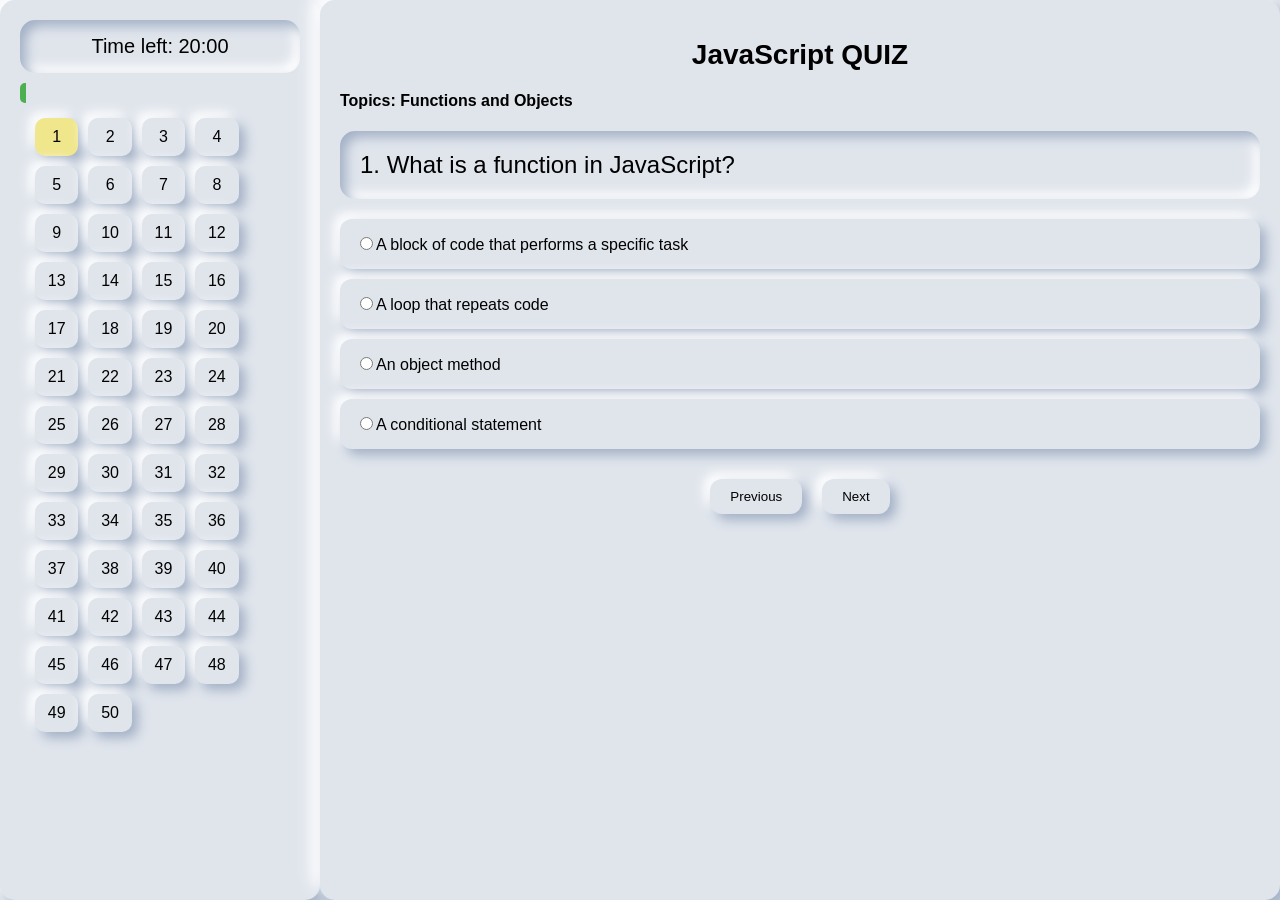
<file: chcekk/Functions - Object/index.html>
<!DOCTYPE html>
<html lang="en">

<head>
    <meta charset="UTF-8">
    <meta name="viewport" content="width=device-width, initial-scale=1.0">
    <title>JavaScript : Till DataType</title>
    <link rel="stylesheet" href="style.css">
    <link rel="icon" type="image/x-icon" href="JavaScript.png">
</head>

<body>
    <div class="sidebar">
        <div class="timer" id="timer">Time left: 20:00</div>
        <div class="progress-container">
            <div class="progress-bar" id="progress-bar" style="width: 0%;"></div>
        </div>
        <div class="question-box" id="question-box">
            <!-- Question boxes will be generated here -->
        </div>
    </div>

    <div class="main-content">
        <h1>JavaScript QUIZ</h1>
        <h4>Topics: Functions and Objects</h4>
        <div class="question" id="question">Question will be here</div>
        <div class="answers" id="answers">
            <!-- Answer options will be generated here -->
        </div>
        <div class="buttons">
            <button id="prev" onclick="prevQuestion()">Previous</button>
            <button id="next" onclick="nextQuestion()">Next</button>
            <button id="submit" onclick="submitQuiz()" style="display: none;">Submit</button>
        </div>
    </div>

    <!-- Modal for displaying the score -->
    <div id="modal">
        <h1>Congratulations!</h1>
        <h2>You have successfully attempted the exam.</h2>
        <table>
            <tr>
                <th>Total Questions</th>
                <th>Attempted</th>
                <th>Skipped</th>
                <th>Correct Answers</th>
                <th>Time Taken</th>
            </tr>
            <tr>
                <td>25</td>
                <td id="attempted"></td>
                <td id="skipped" style="color: red; font-weight: 600;"></td>
                <td id="correct" style="color: green; font-weight: 600;"></td>
                <td id="time-taken"></td>
            </tr>
        </table>
        <h2 id="final-score"></h2>
        <div class="red-rectangle">
            <div class="question-box-modal" id="question-box-modal">
                <!-- Question boxes will be generated here -->
            </div>
        </div>
        <button class="ok-button" onclick="closeModal()">OK</button>
    </div>

    <!-- Answer Popup -->
    <div id="answer-popup" class="popup" style="display: none;">
        <div id="popup-content"></div>
        <button onclick="closePopup()">Close</button>
    </div>

    <!-- Popover for Answer Details -->

    <div id="popover" class="popover" style="display: none; top: 1rem;left: 1rem;">
        <p id="popover-question"></p>
        <p>Submitted Answer: <span id="popover-submitted-answer"></span></p>
        <p>Correct Answer: <span id="popover-correct-answer"></span></p>
        <button onclick="closePopover()" class="close-button">Close</button>
    </div>

    <script src="script.js"></script>
</body>

</html>
</file>
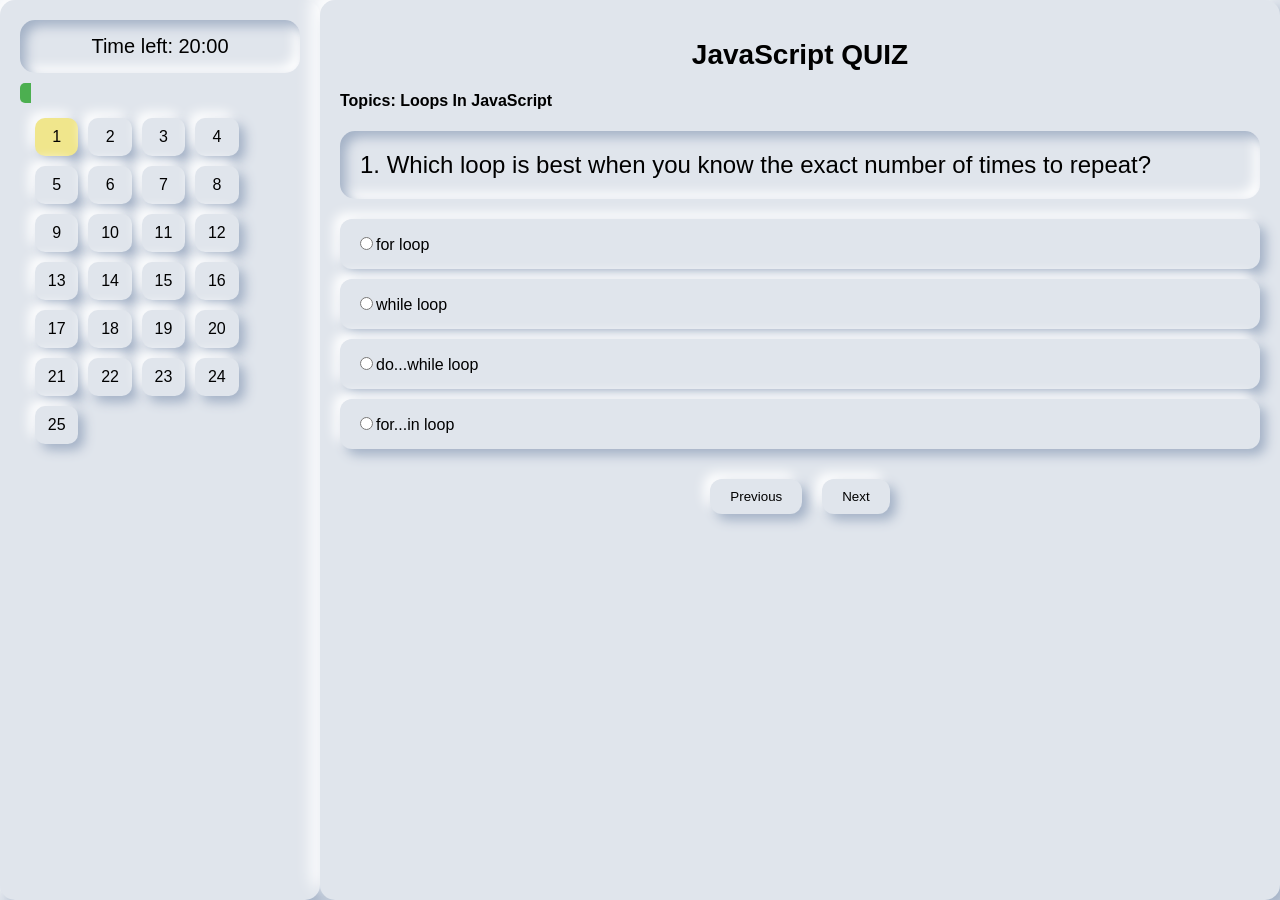
<file: chcekk/Loops/index.html>
<!DOCTYPE html>
<html lang="en">

<head>
    <meta charset="UTF-8">
    <meta name="viewport" content="width=device-width, initial-scale=1.0">
    <title>JavaScript : Till DataType</title>
    <link rel="stylesheet" href="style.css">
    <link rel="icon" type="image/x-icon" href="JavaScript.png">
</head>

<body>
    <div class="sidebar">
        <div class="timer" id="timer">Time left: 20:00</div>
        <div class="progress-container">
            <div class="progress-bar" id="progress-bar" style="width: 0%;"></div>
        </div>
        <div class="question-box" id="question-box">
            <!-- Question boxes will be generated here -->
        </div>
    </div>

    <div class="main-content">
        <h1>JavaScript QUIZ</h1>
        <h4>Topics: Loops In JavaScript </h4>
        <div class="question" id="question">Question will be here</div>
        <div class="answers" id="answers">
            <!-- Answer options will be generated here -->
        </div>
        <div class="buttons">
            <button id="prev" onclick="prevQuestion()">Previous</button>
            <button id="next" onclick="nextQuestion()">Next</button>
            <button id="submit" onclick="submitQuiz()" style="display: none;">Submit</button>
        </div>
    </div>

    <!-- Modal for displaying the score -->
    <div id="modal">
        <h1>Congratulations!</h1>
        <h2>You have successfully attempted the exam.</h2>
        <table>
            <tr>
                <th>Total Questions</th>
                <th>Attempted</th>
                <th>Skipped</th>
                <th>Correct Answers</th>
                <th>Time Taken</th>
            </tr>
            <tr>
                <td>25</td>
                <td id="attempted"></td>
                <td id="skipped" style="color: red; font-weight: 600;"></td>
                <td id="correct" style="color: green; font-weight: 600;"></td>
                <td id="time-taken"></td>
            </tr>
        </table>
        <h2 id="final-score"></h2>
        <div class="red-rectangle">
            <div class="question-box-modal" id="question-box-modal">
                <!-- Question boxes will be generated here -->
            </div>
        </div>
        <button class="ok-button" onclick="closeModal()">OK</button>
    </div>

    <!-- Answer Popup -->
    <div id="answer-popup" class="popup" style="display: none;">
        <div id="popup-content"></div>
        <button onclick="closePopup()">Close</button>
    </div>

    <!-- Popover for Answer Details -->

    <div id="popover" class="popover" style="display: none; top: 1rem;left: 1rem;">
        <p id="popover-question"></p>
        <p>Submitted Answer: <span id="popover-submitted-answer"></span></p>
        <p>Correct Answer: <span id="popover-correct-answer"></span></p>
        <button onclick="closePopover()" class="close-button">Close</button>
    </div>

    <script src="script.js"></script>
</body>

</html>
</file>
<file: chcekk/Functions - Object/style.css>
body {
    font-family: Arial, sans-serif;
    display: flex;
    justify-content: space-between;
    height: 100vh;
    margin: 0;
    background-color: #e0e5ec;
}

.sidebar {
    width: 25%;
    background-color: #e0e5ec;
    padding: 20px;
    box-sizing: border-box;
    border-radius: 15px;
    box-shadow: 9px 9px 16px #a3b1c6, -9px -9px 16px #ffffff;
}

.timer {
    font-size: 20px;
    margin-bottom: 10px;
    text-align: center;
    padding: 15px;
    border-radius: 15px;
    background-color: #e0e5ec;
    box-shadow: inset 6px 6px 12px #a3b1c6, inset -6px -6px 12px #ffffff;
}

.progress-container {
    width: 100%;
    height: 20px;
    background-color: #e0e5ec;
    margin-top: 10px;
    border-radius: 5px;
    overflow: hidden;
}

.progress-bar {
    height: 100%;
    background-color: #4caf50; /* Green */
    width: 0%; /* Initial width */
    transition: width 0.5s;
}

.question-box {
    display: flex;
    flex-wrap: wrap;
    padding: 10px;
}

.question-box div:hover {
    background-color: #d0d5db; /* Slightly darker on hover */
}


.question-box div {
    width: 9%;
    padding: 10px;
    text-align: center;
    margin: 5px;
    cursor: pointer;
    border-radius: 10px;
    background-color: #e0e5ec;
    box-shadow: 6px 6px 12px #a3b1c6, -6px -6px 12px #ffffff;
}

.question-box div.current {
    background-color: #f0e68c;
}

.question-box div.answered {
    background-color: #90ee90;
}

.question-box div.skipped {
    background-color: #ffcccb;
}

.main-content {
    width: 75%;
    padding: 20px;
    box-sizing: border-box;
    background-color: #e0e5ec;
    border-radius: 15px;
    box-shadow: 9px 9px 16px #a3b1c6, -9px -9px 16px #ffffff;
}

.question {
    font-size: 24px;
    padding: 20px;
    background-color: #e0e5ec;
    border-radius: 15px;
    box-shadow: inset 6px 6px 12px #a3b1c6, inset -6px -6px 12px #ffffff;
}

.answers {
    margin-top: 20px;
}

.answers label {
    display: block;
    margin-bottom: 10px;
    padding: 15px;
    border-radius: 12px;
    background-color: #e0e5ec;
    box-shadow: 6px 6px 12px #a3b1c6, -6px -6px 12px #ffffff;
    cursor: pointer;
}

.buttons {
    margin-top: 20px;
    display: flex;
    justify-content: center;
}

.buttons button {
    padding: 10px 20px;
    margin: 10px;
    cursor: pointer;
    background-color: #e0e5ec;
    border: none;
    border-radius: 12px;
    box-shadow: 6px 6px 12px #a3b1c6, -6px -6px 12px #ffffff;
    transition: 0.3s ease;
}

.buttons button:hover {
    box-shadow: inset 6px 6px 12px #a3b1c6, inset -6px -6px 12px #ffffff;
}

h1 {
    text-align: center;
    font-size: 28px;
}

#modal {
    display: none;
    position: fixed;
    top: 50%;
    left: 50%;
    transform: translate(-50%, -50%);
    background-color: #e0e5ec;
    padding: 20px;
    box-shadow: 9px 9px 16px #a3b1c6, -9px -9px 16px #ffffff;
    width: 50%;
    text-align: center;
    border-radius: 15px;
}

#modal h1, #modal h2 {
    margin: 0;
}

#modal table {
    margin: 20px auto;
    width: 80%;
    border-collapse: collapse;
}

#modal table, #modal th, #modal td {
    border: none;
}

#modal th, #modal td {
    padding: 10px;
    text-align: center;
    background-color: #e0e5ec;
    box-shadow: 3px 3px 6px #a3b1c6, -3px -3px 6px #ffffff;
    border-radius: 10px;
}

#modal th {
    background-color: #e0e5ec;
}

#modal .ok-button {
    margin-top: 20px;
    padding: 10px 20px;
    background-color: #e0e5ec;
    border: none;
    border-radius: 12px;
    box-shadow: 6px 6px 12px #a3b1c6, -6px -6px 12px #ffffff;
    cursor: pointer;
}

@media (max-width: 768px) {
    body {
        flex-direction: column;
    }

    .sidebar, .main-content {
        width: 100%;
    }

    .question-box div {
        width: 30%;
    }

    #modal {
        width: 90%;
    }
}


.red-rectangle {
    height: auto; /* Height ko auto kar dein */
    background-color: #e0e5ec; /* Light background for the effect */
    border-radius: 10px; /* Rounded corners */
    margin: 20px 0; /* Optional margin for spacing */
    padding: 10px; /* Optional padding */
    box-shadow: 
        6px 6px 12px rgba(0, 0, 0, 0.2),  /* Outer shadow */
        -6px -6px 12px rgba(255, 255, 255, 0.7); /* Inner highlight */
    display: flex; /* Use flexbox */
    flex-wrap: wrap; /* Allow items to wrap into multiple rows */
    justify-content: space-around; /* Distribute space between items */
}

.question-box-modal {
    display: flex;
    flex-wrap: wrap;
    justify-content: center; /* Center alignment */
    gap: 10px; /* Space between boxes */
    padding: 10px; /* Padding around the question boxes */
}

.question-box-modal-item {
    width: 2rem;
    height: 2rem;
    text-align: center;
    border-radius: 10px;
    background-color: #e0e5ec; /* Same background color */
    box-shadow: 6px 6px 12px #a3b1c6, -6px -6px 12px #ffffff; /* Neumorphism effect */
    display: flex;
    align-items: center; /* Center vertically */
    justify-content: center; /* Center horizontally */
    font-size: 14px; /* Font size for question number */
}


.popup {
    display: none;
    position: absolute;
    top: 50%;
    left: 50%;
    transform: translate(-50%, -50%);
    background-color: #e0e5ec;
    border-radius: 15px;
    box-shadow: 
        8px 8px 15px #c1c1c1, 
        -8px -8px 15px #ffffff;
    padding: 20px;
    z-index: 1000;
    width: 300px;
    transition: box-shadow 0.3s;
}

.popup button {
    margin-top: 10px;
    border: none;
    background: #e0e5ec;
    border-radius: 8px;
    padding: 10px 15px;
    cursor: pointer;
    box-shadow: 
        4px 4px 8px #c1c1c1, 
        -4px -4px 8px #ffffff;
    transition: box-shadow 0.3s;
}

.popup button:hover {
    box-shadow: 
        2px 2px 5px #c1c1c1, 
        -2px -2px 5px #ffffff;
}

/* Make the cursor a pointer when hovering over question boxes in the modal */
.question-box-modal-item {
    border: 1px solid white;
    cursor: pointer; /* Pointer cursor on hover */
    position: relative; /* Relative positioning for popover */
}

/* Optional hover effect */
.question-box-modal-item:hover {
    background-color: white; /* Lighten background on hover */
     border: 1px solid #007bff;/* Optional border for focus */
}

/* Popover styling */
.question-box-modal-item:hover::after {
    content: attr(data-popover); /* Display popover text from data attribute */
    position: absolute;
    top: -10px;
    left: 50%;
    transform: translateX(-50%);
    padding: 8px;
    background-color: #007bff;
    color: #fff;
    font-size: 0.85em;
    white-space: nowrap;
    border-radius: 5px;
    pointer-events: none;
    z-index: 10;
}

.popover-content {
    position: relative;
    background: #e0e5ec;
    border-radius: 8px;
    padding: 10px;
    box-shadow: 
        4px 4px 8px #c1c1c1, 
        -4px -4px 8px #ffffff;
    z-index: 1000;
}

.close-button{
    background-color: #e0e0e0; /* Light gray background for neumorphism */
    padding: 0.5rem 1rem;
    border: 1px solid #e0e0e0;
    border-radius: 0.5rem;
    box-shadow: 5px 5px 15px rgba(0, 0, 0, 0.2), /* Shadow on the bottom-right */
                -5px -5px 15px rgba(255, 255, 255, 0.7); /* Highlight on the top-left */
    transition: all 0.3s ease; /* Smooth transition for hover effect */
}

.close-button:hover {
    border: 1px solid white;
    background-color: #ececec;
    box-shadow: 3px 3px 12px rgba(0, 0, 0, 0.2), /* Reduced shadow on hover */
                -3px -3px 12px rgba(255, 255, 255, 0.7); /* Reduced highlight on hover */
    cursor: pointer; /* Change cursor to pointer on hover */
}

#popover {
    display: none;
    position: absolute;
    background: #e0e5ec;
    border-radius: 8px;
    padding: 10px;
    z-index: 1000;
    box-shadow: 
        4px 4px 8px #c1c1c1, 
        -4px -4px 8px #ffffff;
}
</file>
<file: chcekk/Loops/style.css>
body {
    font-family: Arial, sans-serif;
    display: flex;
    justify-content: space-between;
    height: 100vh;
    margin: 0;
    background-color: #e0e5ec;
}

.sidebar {
    width: 25%;
    background-color: #e0e5ec;
    padding: 20px;
    box-sizing: border-box;
    border-radius: 15px;
    box-shadow: 9px 9px 16px #a3b1c6, -9px -9px 16px #ffffff;
}

.timer {
    font-size: 20px;
    margin-bottom: 10px;
    text-align: center;
    padding: 15px;
    border-radius: 15px;
    background-color: #e0e5ec;
    box-shadow: inset 6px 6px 12px #a3b1c6, inset -6px -6px 12px #ffffff;
}

.progress-container {
    width: 100%;
    height: 20px;
    background-color: #e0e5ec;
    margin-top: 10px;
    border-radius: 5px;
    overflow: hidden;
}

.progress-bar {
    height: 100%;
    background-color: #4caf50; /* Green */
    width: 0%; /* Initial width */
    transition: width 0.5s;
}

.question-box {
    display: flex;
    flex-wrap: wrap;
    padding: 10px;
}

.question-box div:hover {
    background-color: #d0d5db; /* Slightly darker on hover */
}


.question-box div {
    width: 9%;
    padding: 10px;
    text-align: center;
    margin: 5px;
    cursor: pointer;
    border-radius: 10px;
    background-color: #e0e5ec;
    box-shadow: 6px 6px 12px #a3b1c6, -6px -6px 12px #ffffff;
}

.question-box div.current {
    background-color: #f0e68c;
}

.question-box div.answered {
    background-color: #90ee90;
}

.question-box div.skipped {
    background-color: #ffcccb;
}

.main-content {
    width: 75%;
    padding: 20px;
    box-sizing: border-box;
    background-color: #e0e5ec;
    border-radius: 15px;
    box-shadow: 9px 9px 16px #a3b1c6, -9px -9px 16px #ffffff;
}

.question {
    font-size: 24px;
    padding: 20px;
    background-color: #e0e5ec;
    border-radius: 15px;
    box-shadow: inset 6px 6px 12px #a3b1c6, inset -6px -6px 12px #ffffff;
}

.answers {
    margin-top: 20px;
}

.answers label {
    display: block;
    margin-bottom: 10px;
    padding: 15px;
    border-radius: 12px;
    background-color: #e0e5ec;
    box-shadow: 6px 6px 12px #a3b1c6, -6px -6px 12px #ffffff;
    cursor: pointer;
}

.buttons {
    margin-top: 20px;
    display: flex;
    justify-content: center;
}

.buttons button {
    padding: 10px 20px;
    margin: 10px;
    cursor: pointer;
    background-color: #e0e5ec;
    border: none;
    border-radius: 12px;
    box-shadow: 6px 6px 12px #a3b1c6, -6px -6px 12px #ffffff;
    transition: 0.3s ease;
}

.buttons button:hover {
    box-shadow: inset 6px 6px 12px #a3b1c6, inset -6px -6px 12px #ffffff;
}

h1 {
    text-align: center;
    font-size: 28px;
}

#modal {
    display: none;
    position: fixed;
    top: 50%;
    left: 50%;
    transform: translate(-50%, -50%);
    background-color: #e0e5ec;
    padding: 20px;
    box-shadow: 9px 9px 16px #a3b1c6, -9px -9px 16px #ffffff;
    width: 50%;
    text-align: center;
    border-radius: 15px;
}

#modal h1, #modal h2 {
    margin: 0;
}

#modal table {
    margin: 20px auto;
    width: 80%;
    border-collapse: collapse;
}

#modal table, #modal th, #modal td {
    border: none;
}

#modal th, #modal td {
    padding: 10px;
    text-align: center;
    background-color: #e0e5ec;
    box-shadow: 3px 3px 6px #a3b1c6, -3px -3px 6px #ffffff;
    border-radius: 10px;
}

#modal th {
    background-color: #e0e5ec;
}

#modal .ok-button {
    margin-top: 20px;
    padding: 10px 20px;
    background-color: #e0e5ec;
    border: none;
    border-radius: 12px;
    box-shadow: 6px 6px 12px #a3b1c6, -6px -6px 12px #ffffff;
    cursor: pointer;
}

@media (max-width: 768px) {
    body {
        flex-direction: column;
    }

    .sidebar, .main-content {
        width: 100%;
    }

    .question-box div {
        width: 30%;
    }

    #modal {
        width: 90%;
    }
}


.red-rectangle {
    height: auto; /* Height ko auto kar dein */
    background-color: #e0e5ec; /* Light background for the effect */
    border-radius: 10px; /* Rounded corners */
    margin: 20px 0; /* Optional margin for spacing */
    padding: 10px; /* Optional padding */
    box-shadow: 
        6px 6px 12px rgba(0, 0, 0, 0.2),  /* Outer shadow */
        -6px -6px 12px rgba(255, 255, 255, 0.7); /* Inner highlight */
    display: flex; /* Use flexbox */
    flex-wrap: wrap; /* Allow items to wrap into multiple rows */
    justify-content: space-around; /* Distribute space between items */
}

.question-box-modal {
    display: flex;
    flex-wrap: wrap;
    justify-content: center; /* Center alignment */
    gap: 10px; /* Space between boxes */
    padding: 10px; /* Padding around the question boxes */
}

.question-box-modal-item {
    width: 2rem;
    height: 2rem;
    text-align: center;
    border-radius: 10px;
    background-color: #e0e5ec; /* Same background color */
    box-shadow: 6px 6px 12px #a3b1c6, -6px -6px 12px #ffffff; /* Neumorphism effect */
    display: flex;
    align-items: center; /* Center vertically */
    justify-content: center; /* Center horizontally */
    font-size: 14px; /* Font size for question number */
}


.popup {
    display: none;
    position: absolute;
    top: 50%;
    left: 50%;
    transform: translate(-50%, -50%);
    background-color: #e0e5ec;
    border-radius: 15px;
    box-shadow: 
        8px 8px 15px #c1c1c1, 
        -8px -8px 15px #ffffff;
    padding: 20px;
    z-index: 1000;
    width: 300px;
    transition: box-shadow 0.3s;
}

.popup button {
    margin-top: 10px;
    border: none;
    background: #e0e5ec;
    border-radius: 8px;
    padding: 10px 15px;
    cursor: pointer;
    box-shadow: 
        4px 4px 8px #c1c1c1, 
        -4px -4px 8px #ffffff;
    transition: box-shadow 0.3s;
}

.popup button:hover {
    box-shadow: 
        2px 2px 5px #c1c1c1, 
        -2px -2px 5px #ffffff;
}

/* Make the cursor a pointer when hovering over question boxes in the modal */
.question-box-modal-item {
    border: 1px solid white;
    cursor: pointer; /* Pointer cursor on hover */
    position: relative; /* Relative positioning for popover */
}

/* Optional hover effect */
.question-box-modal-item:hover {
    background-color: white; /* Lighten background on hover */
     border: 1px solid #007bff;/* Optional border for focus */
}

/* Popover styling */
.question-box-modal-item:hover::after {
    content: attr(data-popover); /* Display popover text from data attribute */
    position: absolute;
    top: -10px;
    left: 50%;
    transform: translateX(-50%);
    padding: 8px;
    background-color: #007bff;
    color: #fff;
    font-size: 0.85em;
    white-space: nowrap;
    border-radius: 5px;
    pointer-events: none;
    z-index: 10;
}

.popover-content {
    position: relative;
    background: #e0e5ec;
    border-radius: 8px;
    padding: 10px;
    box-shadow: 
        4px 4px 8px #c1c1c1, 
        -4px -4px 8px #ffffff;
    z-index: 1000;
}

.close-button{
    background-color: #e0e0e0; /* Light gray background for neumorphism */
    padding: 0.5rem 1rem;
    border: 1px solid #e0e0e0;
    border-radius: 0.5rem;
    box-shadow: 5px 5px 15px rgba(0, 0, 0, 0.2), /* Shadow on the bottom-right */
                -5px -5px 15px rgba(255, 255, 255, 0.7); /* Highlight on the top-left */
    transition: all 0.3s ease; /* Smooth transition for hover effect */
}

.close-button:hover {
    border: 1px solid white;
    background-color: #ececec;
    box-shadow: 3px 3px 12px rgba(0, 0, 0, 0.2), /* Reduced shadow on hover */
                -3px -3px 12px rgba(255, 255, 255, 0.7); /* Reduced highlight on hover */
    cursor: pointer; /* Change cursor to pointer on hover */
}

#popover {
    display: none;
    position: absolute;
    background: #e0e5ec;
    border-radius: 8px;
    padding: 10px;
    z-index: 1000;
    box-shadow: 
        4px 4px 8px #c1c1c1, 
        -4px -4px 8px #ffffff;
}
</file>
